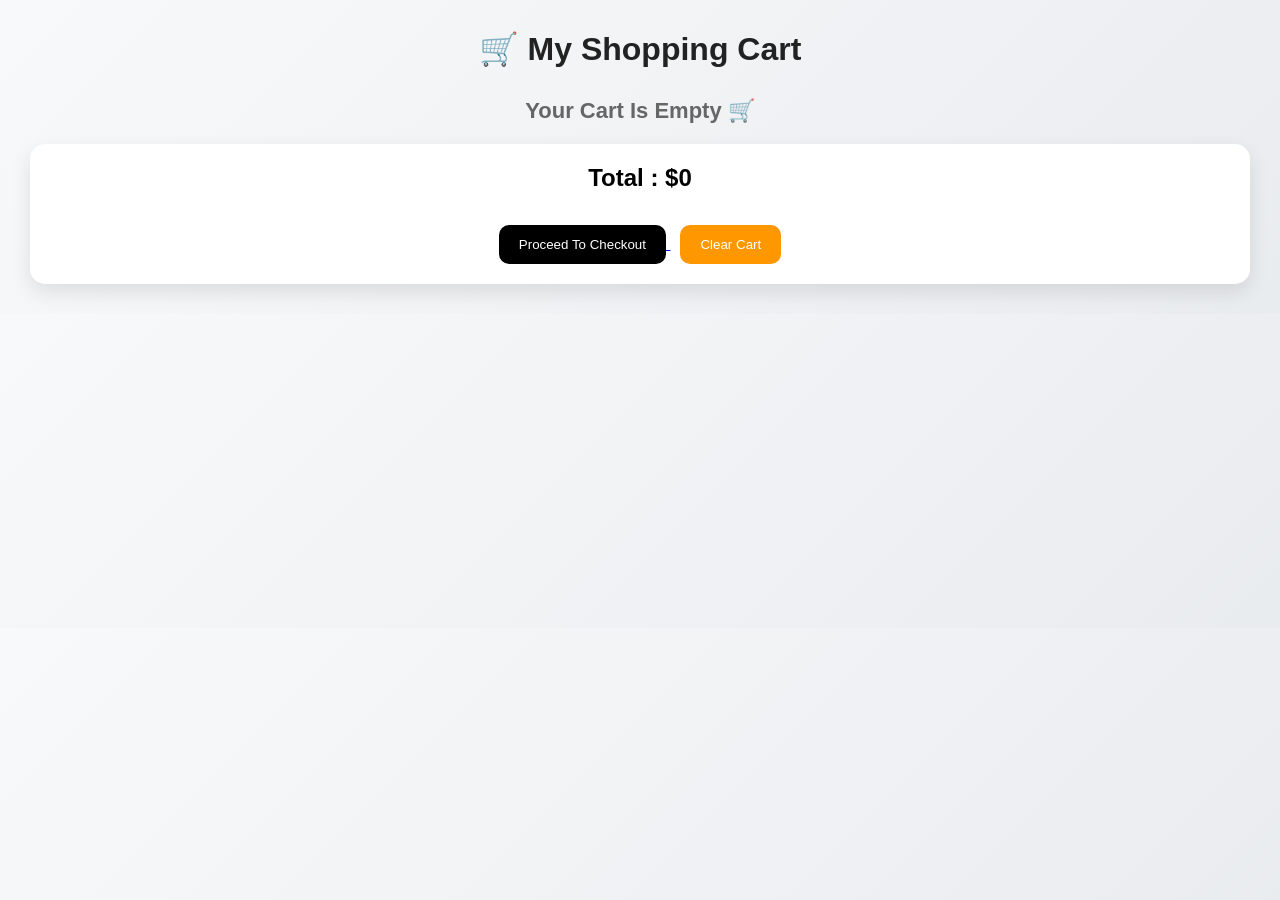
<file: cart.html>
<!DOCTYPE html>
<html lang="en">
<head>
<meta charset="UTF-8">
<meta name="viewport" content="width=device-width, initial-scale=1.0">
<title>My Cart</title>

<style>

*{
    margin:0;
    padding:0;
    box-sizing:border-box;
    font-family:Poppins,sans-serif;
}

body{
    background:linear-gradient(135deg,#f8f9fa,#e9ecef);
    padding:30px;
}

h1{
    text-align:center;
    margin-bottom:30px;
    color:#222;
}

.cart-item{
    background:white;
    border-radius:15px;
    padding:20px;
    margin-bottom:15px;
    box-shadow:0 8px 20px rgba(0,0,0,0.1);
    display:flex;
    align-items:center;
    gap:20px;
    flex-wrap:wrap;
}

.cart-item img{
    width:120px;
    height:120px;
    object-fit:contain;
}

.cart-details{
    flex:1;
}

.cart-details h3{
    margin-bottom:10px;
}

.cart-details p{
    color:green;
    font-weight:bold;
    font-size:18px;
}

.remove-btn{
    background:#dc3545;
    color:white;
    border:none;
    padding:10px 15px;
    border-radius:8px;
    cursor:pointer;
}

.remove-btn:hover{
    background:#b02a37;
}

.total-box{
    background:white;
    padding:20px;
    border-radius:15px;
    margin-top:20px;
    box-shadow:0 8px 20px rgba(0,0,0,0.1);
    text-align:center;
}

.checkout-btn{
    background:black;
    color:white;
    padding:12px 20px;
    border:none;
    border-radius:10px;
    cursor:pointer;
    margin-top:15px;
}

.clear-btn{
    background:#ff9800;
    color:white;
    border:none;
    padding:12px 20px;
    border-radius:10px;
    cursor:pointer;
    margin-left:10px;
}

.empty{
    text-align:center;
    font-size:22px;
    color:#666;
}

@media(max-width:768px){

    .cart-item{
        flex-direction:column;
        text-align:center;
    }

}

</style>
</head>

<body>

<h1>🛒 My Shopping Cart</h1>

<div id="cartContainer"></div>

<div class="total-box">

    <h2 id="total">Total : ₹0</h2>

    <br>

    <a href="checkout.html">
        <button class="checkout-btn">
            Proceed To Checkout
        </button>
    </a>

    <button class="clear-btn" onclick="clearCart()">
        Clear Cart
    </button>

</div>

<script>

let cart = JSON.parse(localStorage.getItem("cart")) || [];

const container = document.getElementById("cartContainer");

function renderCart(){

    container.innerHTML = "";

    let total = 0;

    if(cart.length === 0){

        container.innerHTML =
        "<h2 class='empty'>Your Cart Is Empty 🛒</h2>";

        document.getElementById("total").innerHTML =
        "Total : $0";

        return;
    }

    cart.forEach((item,index)=>{

        total += Number(item.price);

        container.innerHTML += `
        <div class="cart-item">

            <img src="${item.image}" alt="${item.name}">

            <div class="cart-details">

                <h3>${item.name}</h3>

                <p>$${item.price}</p>

            </div>

            <button
            class="remove-btn"
            onclick="removeItem(${index})">
            ❌ Remove
            </button>

        </div>
        `;
    });

    document.getElementById("total").innerHTML =
    "Total : $" + total;
}

function removeItem(index){

    cart.splice(index,1);

    localStorage.setItem(
        "cart",
        JSON.stringify(cart)
    );

    renderCart();
}

function clearCart(){

    localStorage.removeItem("cart");

    cart = [];

    renderCart();
}

renderCart();

</script>

</body>
</html>
</file>
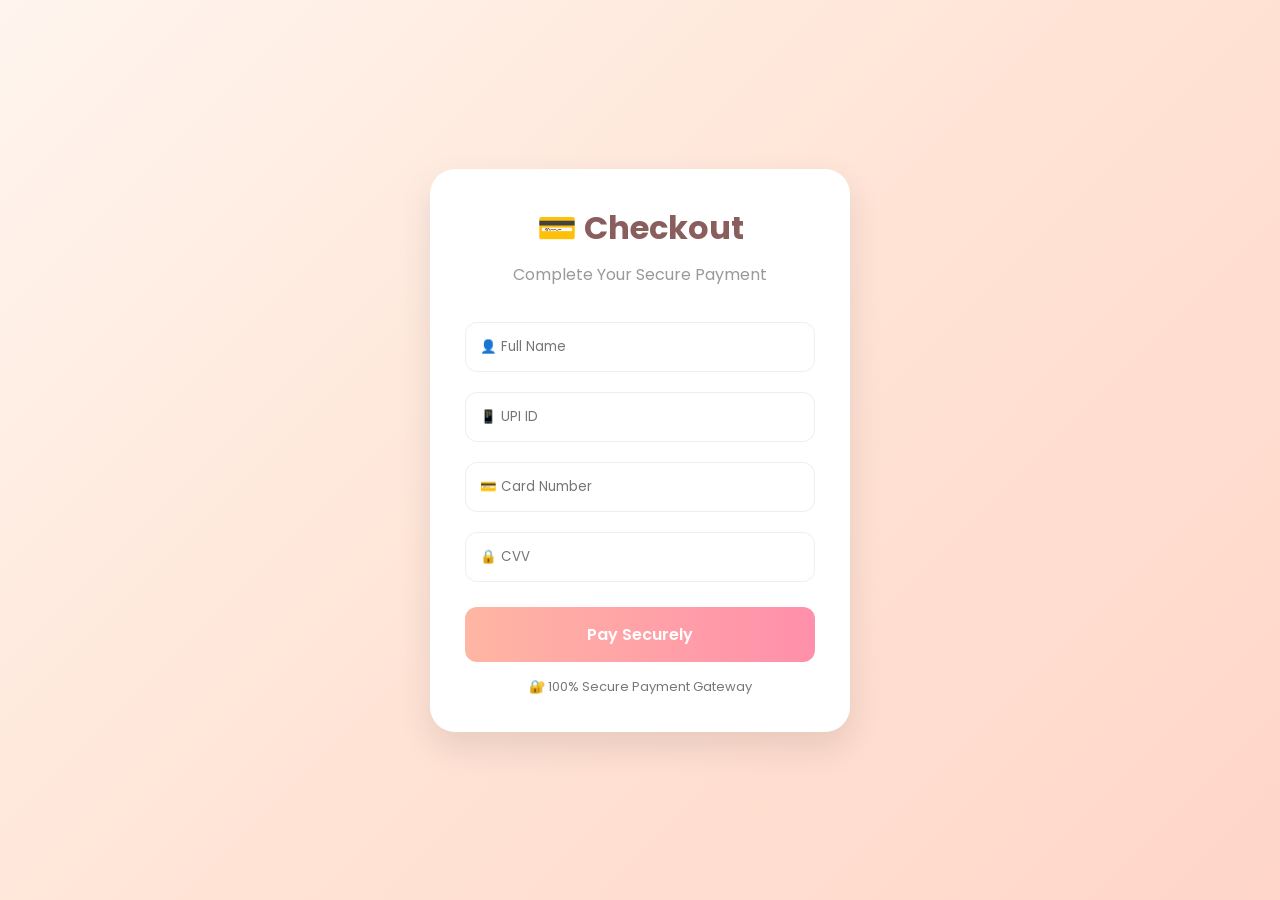
<file: checkout.html>
<!DOCTYPE html>
<html lang="en">
<head>
<meta charset="UTF-8">
<meta name="viewport" content="width=device-width, initial-scale=1.0">

<title>Checkout</title>

<link href="https://fonts.googleapis.com/css2?family=Poppins:wght@300;400;500;600;700&display=swap" rel="stylesheet">

<style>

*{
margin:0;
padding:0;
box-sizing:border-box;
font-family:'Poppins',sans-serif;
}

body{
min-height:100vh;
display:flex;
justify-content:center;
align-items:center;
background:linear-gradient(135deg,#fff5ee,#ffe4d6,#ffd6c9);
padding:20px;
}

.box{
width:100%;
max-width:420px;
background:white;
padding:35px;
border-radius:25px;
box-shadow:0 15px 35px rgba(0,0,0,0.1);
animation:fadeIn .8s ease;
}

h1{
text-align:center;
color:#8b5e5e;
margin-bottom:10px;
}

.subtitle{
text-align:center;
color:#999;
margin-bottom:25px;
}

input{
width:100%;
padding:14px;
margin:10px 0;
border:1px solid #eee;
border-radius:12px;
outline:none;
transition:.3s;
}

input:focus{
border-color:#ffb6a3;
box-shadow:0 0 10px rgba(255,182,163,.4);
}

.pay-btn{
width:100%;
padding:15px;
margin-top:15px;
border:none;
border-radius:12px;
background:linear-gradient(to right,#ffb6a3,#ff8fab);
color:white;
font-size:16px;
font-weight:600;
cursor:pointer;
transition:.3s;
}

.pay-btn:hover{
transform:translateY(-3px);
}

.loader{
display:none;
text-align:center;
margin-top:20px;
font-size:18px;
color:#8b5e5e;
}

.secure{
text-align:center;
margin-top:15px;
font-size:13px;
color:#777;
}

@keyframes fadeIn{
from{
opacity:0;
transform:translateY(40px);
}
to{
opacity:1;
transform:translateY(0);
}
}

</style>
</head>

<body>

<div class="box">

<h1>💳 Checkout</h1>

<p class="subtitle">
Complete Your Secure Payment
</p>

<input type="text" placeholder="👤 Full Name">

<input type="text" placeholder="📱 UPI ID">

<input type="text" placeholder="💳 Card Number">

<input type="password" placeholder="🔒 CVV">

<button class="pay-btn" onclick="payNow()">
Pay Securely
</button>

<div class="loader" id="loader">
⏳ Processing Payment...
</div>

<p class="secure">
🔐 100% Secure Payment Gateway
</p>

</div>

<script>

function payNow(){

document.getElementById("loader").style.display="block";

setTimeout(()=>{

alert("✅ Payment Successful!");

localStorage.removeItem("cart");

window.location.href="index.html";

},2000);

}

</script>

</body>
</html>
</file>
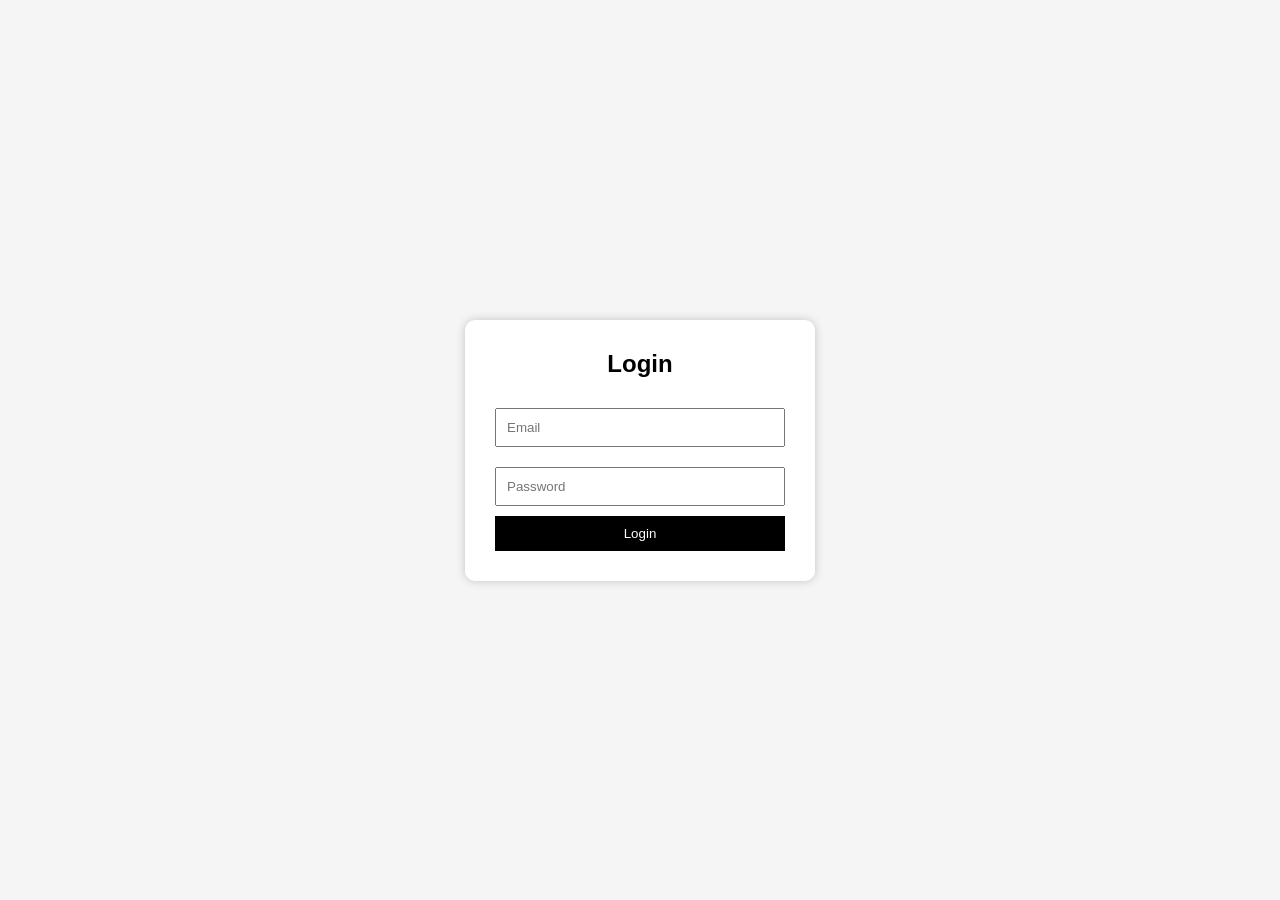
<file: login.html>
<!DOCTYPE html>
<html>
<head>
<title>Login</title>

<style>
*{
margin:0;
padding:0;
box-sizing:border-box;
font-family:Arial;
}

body{
display:flex;
justify-content:center;
align-items:center;
height:100vh;
background:#f5f5f5;
}

.login-box{
background:white;
padding:30px;
border-radius:10px;
box-shadow:0 0 10px rgba(0,0,0,0.2);
width:350px;
}

h2{
text-align:center;
margin-bottom:20px;
}

input{
width:100%;
padding:10px;
margin:10px 0;
}

button{
width:100%;
padding:10px;
background:black;
color:white;
border:none;
cursor:pointer;
}
</style>

</head>
<body>

<div class="login-box">

<h2>Login</h2>

<input type="email" id="email" placeholder="Email">

<input type="password" id="password" placeholder="Password">

<button onclick="login()">Login</button>

</div>

<script>

function login(){

localStorage.setItem("loggedIn","true");

alert("Login Successful");

window.location.href="index.html";

}

</script>

</body>
</html>
</file>
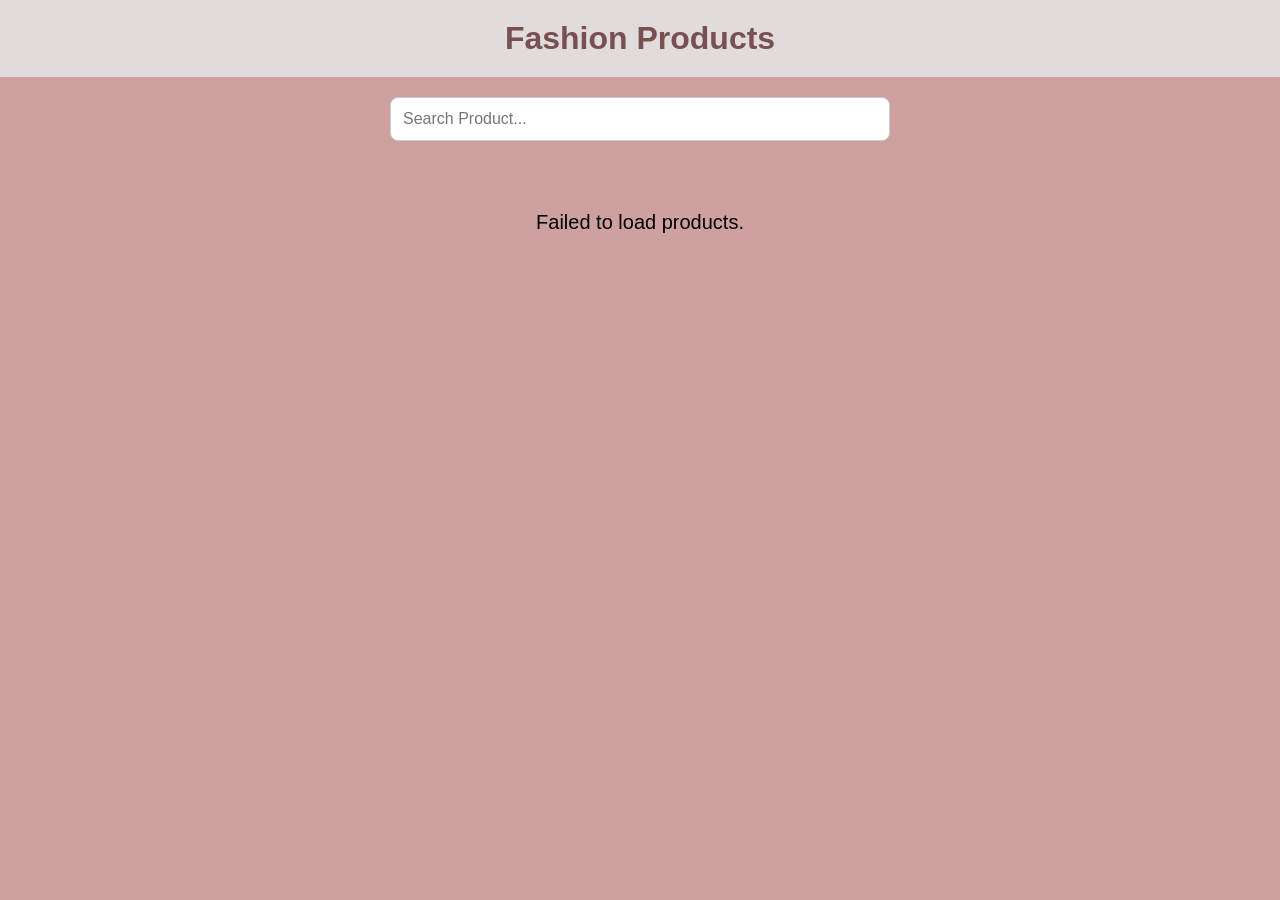
<file: products.html>
<!DOCTYPE html>
<html lang="en">
<head>
<meta charset="UTF-8">
<meta name="viewport" content="width=device-width, initial-scale=1.0">
<title>Fashion Products</title>

<style>

*{
    margin:0;
    padding:0;
    box-sizing:border-box;
    font-family:Arial,sans-serif;
}

body{
    background:#cea0a0;
}

header{
    background:rgb(225,219,219);
    color:rgb(120,80,80);
    padding:20px;
    text-align:center;
}

.search-box{
    text-align:center;
    margin:20px;
}

.search-box input{
    width:80%;
    max-width:500px;
    padding:12px;
    border:1px solid #ccc;
    border-radius:8px;
    font-size:16px;
}

.products{
    display:grid;
    grid-template-columns:repeat(auto-fit,minmax(250px,1fr));
    gap:20px;
    padding:20px;
}

.card{
    background:white;
    border-radius:20px;
    padding:15px;
    text-align:center;
    box-shadow:0 10px 30px rgba(0,0,0,0.1);
    transition:0.3s;
}

.card:hover{
    transform:translateY(-10px);
}

.card img{
    width:100%;
    height:200px;
    object-fit:contain;
}

.card h3{
    margin:10px 0;
}

.card p{
    color:green;
    font-weight:bold;
    margin-bottom:10px;
    font-size:18px;
}

button{
    background:black;
    color:white;
    border:none;
    padding:10px 15px;
    border-radius:8px;
    cursor:pointer;
}

button:hover{
    background:#444;
}

.loading,
.error{
    text-align:center;
    font-size:20px;
    padding:30px;
}

</style>
</head>

<body>

<header>
    <h1>Fashion Products</h1>
</header>

<div class="search-box">
    <input type="text" id="search" placeholder="Search Product...">
</div>

<div class="products" id="products">
    <div class="loading">Loading Products...</div>
</div>

<script>

let allProducts = [];

const container = document.getElementById("products");

fetch("https://dummyjson.com/products?limit=100")
.then(response => response.json())
.then(data => {

    allProducts = data.products;

    displayProducts(allProducts);

})
.catch(error => {

    console.log(error);

    container.innerHTML = `
    <div class="error">
        Failed to load products.
    </div>
    `;
});

function displayProducts(products){

    container.innerHTML = "";

    products.forEach(product => {

        container.innerHTML += `
        <div class="card">

            <img src="${product.thumbnail}" alt="${product.title}">

            <h3>${product.title}</h3>

            <p>$${product.price}</p>

            <button onclick="addToCart(
                '${product.title.replace(/'/g,"")}',
                ${product.price},
                '${product.thumbnail}'
            )">
                Add To Cart
            </button>

        </div>
        `;
    });

}

document.getElementById("search").addEventListener("keyup", function(){

    let value = this.value.toLowerCase();

    let filteredProducts = allProducts.filter(product =>
        product.title.toLowerCase().includes(value)
    );

    displayProducts(filteredProducts);

});

function addToCart(name, price, image){

    let cart = JSON.parse(localStorage.getItem("cart")) || [];

    cart.push({
        name:name,
        price:price,
        image:image
    });

    localStorage.setItem("cart", JSON.stringify(cart));

    alert(name + " added to cart successfully!");

}

</script>

</body>
</html>
</file>
